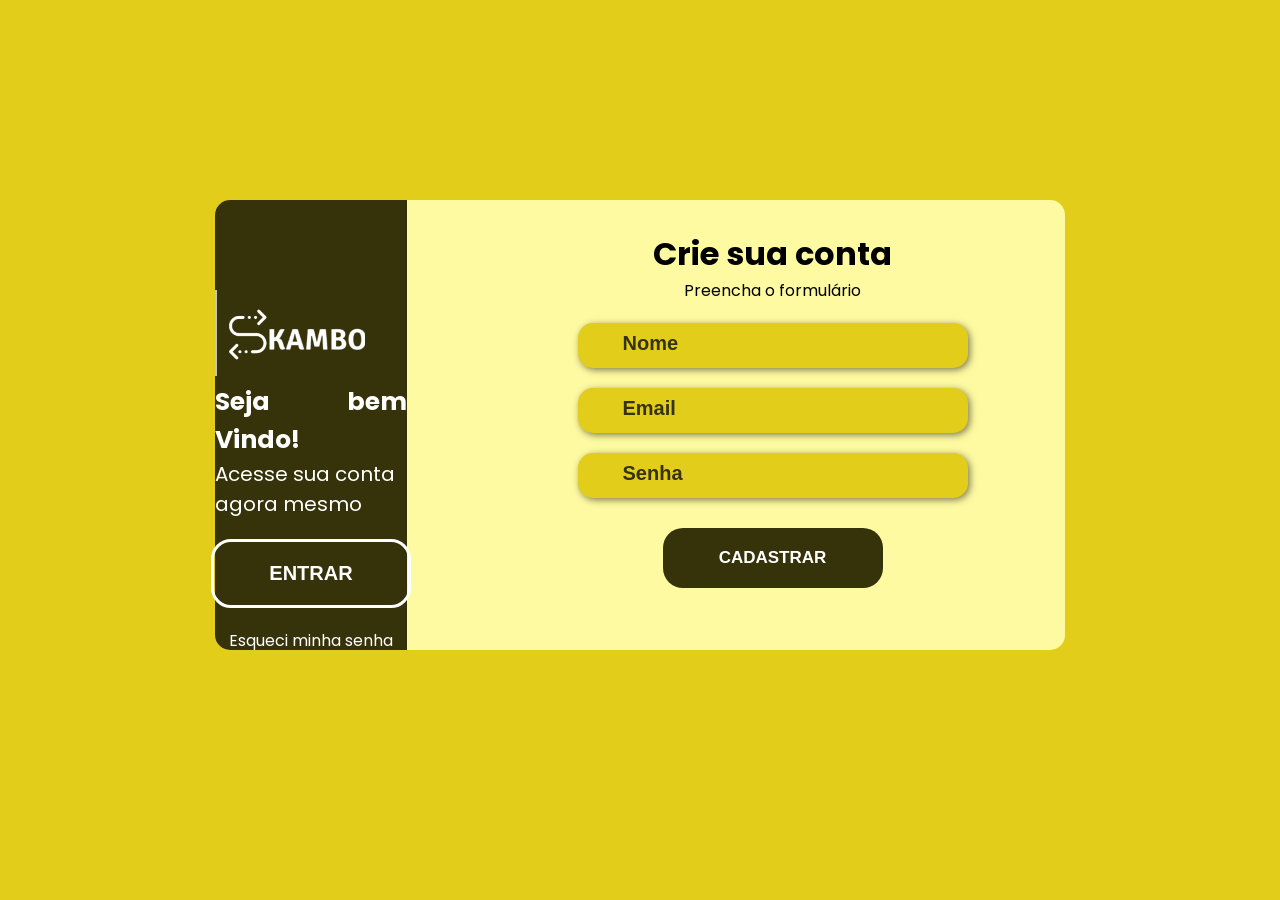
<file: atividade Login/index.html>
<!DOCTYPE html>
<html lang="pt-br">
<head>
    <meta charset="UTF-8">
    <meta name="viewport" content="width=device-width, initial-scale=1.0">
    <title>PagLogin</title>
    <link rel="stylesheet" href="style.css">
</head>
<body>
    <div class="cadastro">
        <div class="entrar">
            <div class="text">
                <img src="images/skambo3 1.svg" alt="Logo">
                <h1>Seja bem Vindo!</h1>
                <span>Acesse sua conta <br> agora mesmo</span>
            </div>
            <button>ENTRAR</button>
            <a href="#">Esqueci minha senha</a>
        </div>
        <div class="formulario">   
            <h1>Crie sua conta</h1>
            <span>Preencha o formulário</span>
            <form action="#">
                <input type="text" placeholder="Nome">
                <input type="email" name="mail" id="mail" placeholder="Email">
                <input type="password" name="pass" id="pass" placeholder="Senha">
                <button type="submit">CADASTRAR</button>
            </form>
        </div>
    </div>
</body>
</html>
</file>
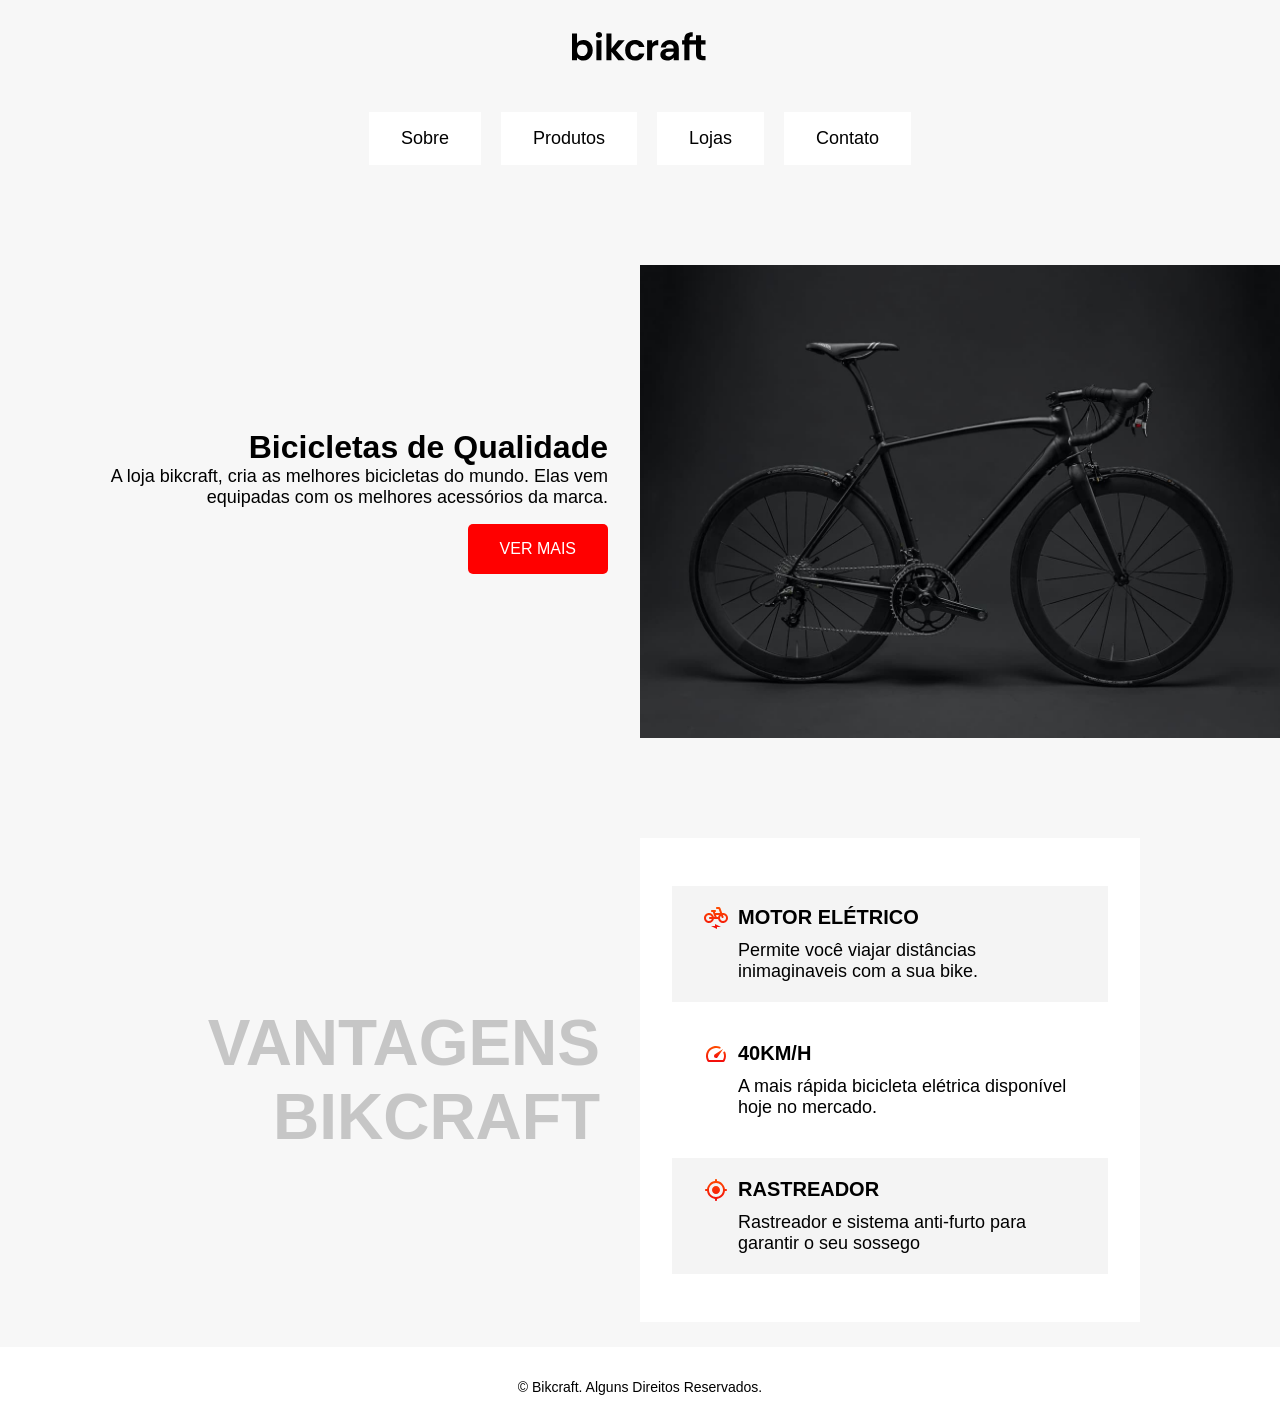
<file: bikecraft/index.html>
<!DOCTYPE html>
<html lang="pt-br">
<head>
    <meta charset="UTF-8">
    <meta name="viewport" content="width=device-width, initial-scale=1.0">
    <title>bikcraft</title>
    <link rel="icon" type="image/icon" href="src/assets/images/bike.png">
    <link rel="stylesheet" href="src/style/style.css">
</head>
<body>
    <!--Inicio cabeçalho-->
    <header>
        <img src="src/assets/images/bikcraft.svg" alt="Nome bikcraft">
        <nav>
            <ul class="list">
                <li><a href="#sobre">sobre</a></li>
                <li><a href="#produtos">produtos</a></li>
                <li><a href="#lojas">lojas</a></li>
                <li><a href="#contatos">contato</a></li>
            </ul>
        </nav>
    </header>
    <!--Fim cabeçalho-->
    <!--Inicio main-->
    <main>
        <div class="left">
            <h1>Bicicletas de Qualidade</h1>
            <p>
                A loja bikcraft, cria as melhores bicicletas do mundo. Elas vem equipadas com os melhores acessórios da marca.
            </p>
            <a href="#">ver mais</a>
        </div>
        <img src="src/assets/images/bicicleta.jpg" alt="Modelo de bike">
    </main>
    <!--Fim do main-->
    <!--Section-->
    <section>
        <h1>Vantagens Bikcraft</h1>
        <ul>
            <li>
                <img src="src/assets/images/eletrica.svg" alt="Ícone de bicicleta">
                <h2>motor elétrico</h2>
                <p>
                Permite você viajar distâncias inimaginaveis com a sua bike.
                </p>
            </li>

            <li>
                <img src="src/assets/images/velocidade.svg" alt="Ícone de velocidade">
                <h2>40km/h</h2>
                <p>
                    A mais rápida bicicleta elétrica disponível hoje no mercado.
                </p>
            </li>
            <li>
                <img src="src/assets/images/rastreador.svg" alt="Ícone de rastreador">
                <h2>rastreador</h2>
                <p>
                    Rastreador e sistema anti-furto para garantir o seu sossego
                </p>
            </li>
        </ul>
    </section>
    <!--Fim da section-->
    <footer>
        <p>&copy; bikcraft. alguns direitos reservados.</p>

    </footer>
</body>
</html>
</file>
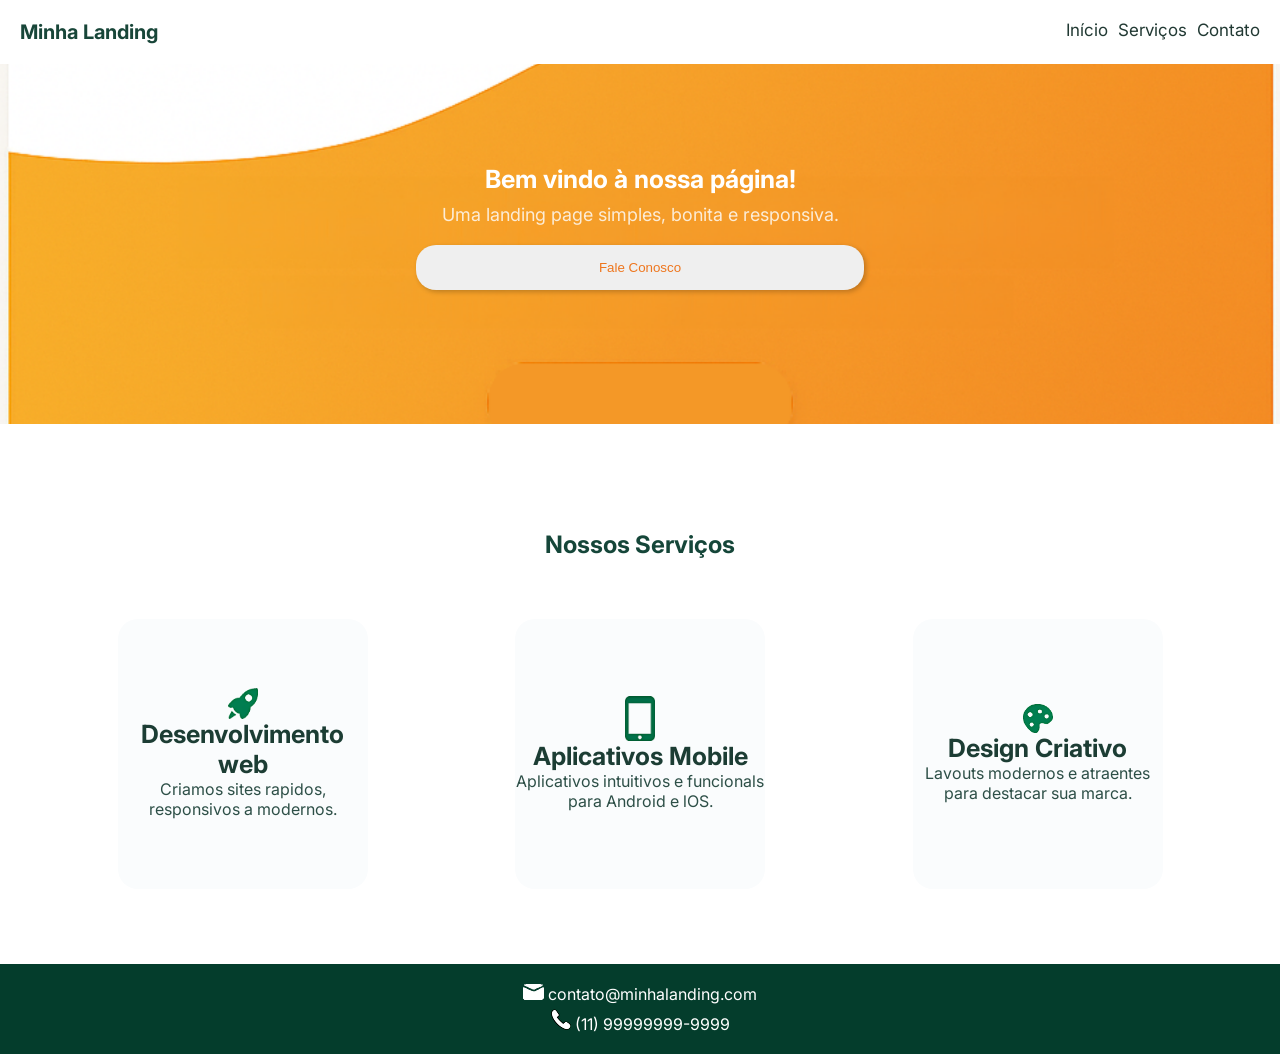
<file: landPage responsivo/index.html>
<!DOCTYPE html>
<html lang="pt-br">
<head>
    <meta charset="UTF-8">
    <meta name="viewport" content="width=device-width, initial-scale=1.0">
    <title>My Land</title>
    <link rel="stylesheet" href="src/style/style.css">
</head>
<body>
    <header>
        <nav>
            <h1>Minha Landing</h1>
            <ul>
                <li><a href="#">Início</a></li>
                <li><a href="#">Serviços</a></li>
                <li><a href="#">Contato</a></li>
            </ul>
        </nav>
    </header>

    <main>
        <section id="inicio">
            <div class="textIni">
                <h1>Bem vindo à nossa página!</h1>
                <span>Uma landing page simples, bonita e responsiva.</span>
                <button>Fale Conosco</button>
            </div>
        </section>
    </main>
    <section id="servicos">
        <h1>Nossos Serviços</h1>
        <div class="container">
            <div class="cards">
                <img src="src/assets/images/foguete.png" alt="foguete">
                <h1>Desenvolvimento web</h1>
                <p>Criamos sites rapidos, responsivos a modernos.</p>
            </div>

            <div class="cards">
                <img src="src/assets/images/mobile.png" alt="Celular">
                <h1>Aplicativos Mobile</h1>
                <p>Aplicativos intuitivos e funcionals para Android e lOS.</p>
            </div>

            <div class="cards">
                <img src="src/assets/images/paint.png" alt="Paint">
                <h1>Design Criativo</h1>
                <p>Lavouts modernos e atraentes para destacar sua marca.</p>
            </div>
        </div>
    </section>
    <footer>
        <span><img src="src/assets/images/email.png" alt="email"> contato@minhalanding.com</span>
        <span><img src="src/assets/images/phone.png" alt="phone"> (11) 99999999-9999</span>
    </footer>
</body>
</html>
</file>
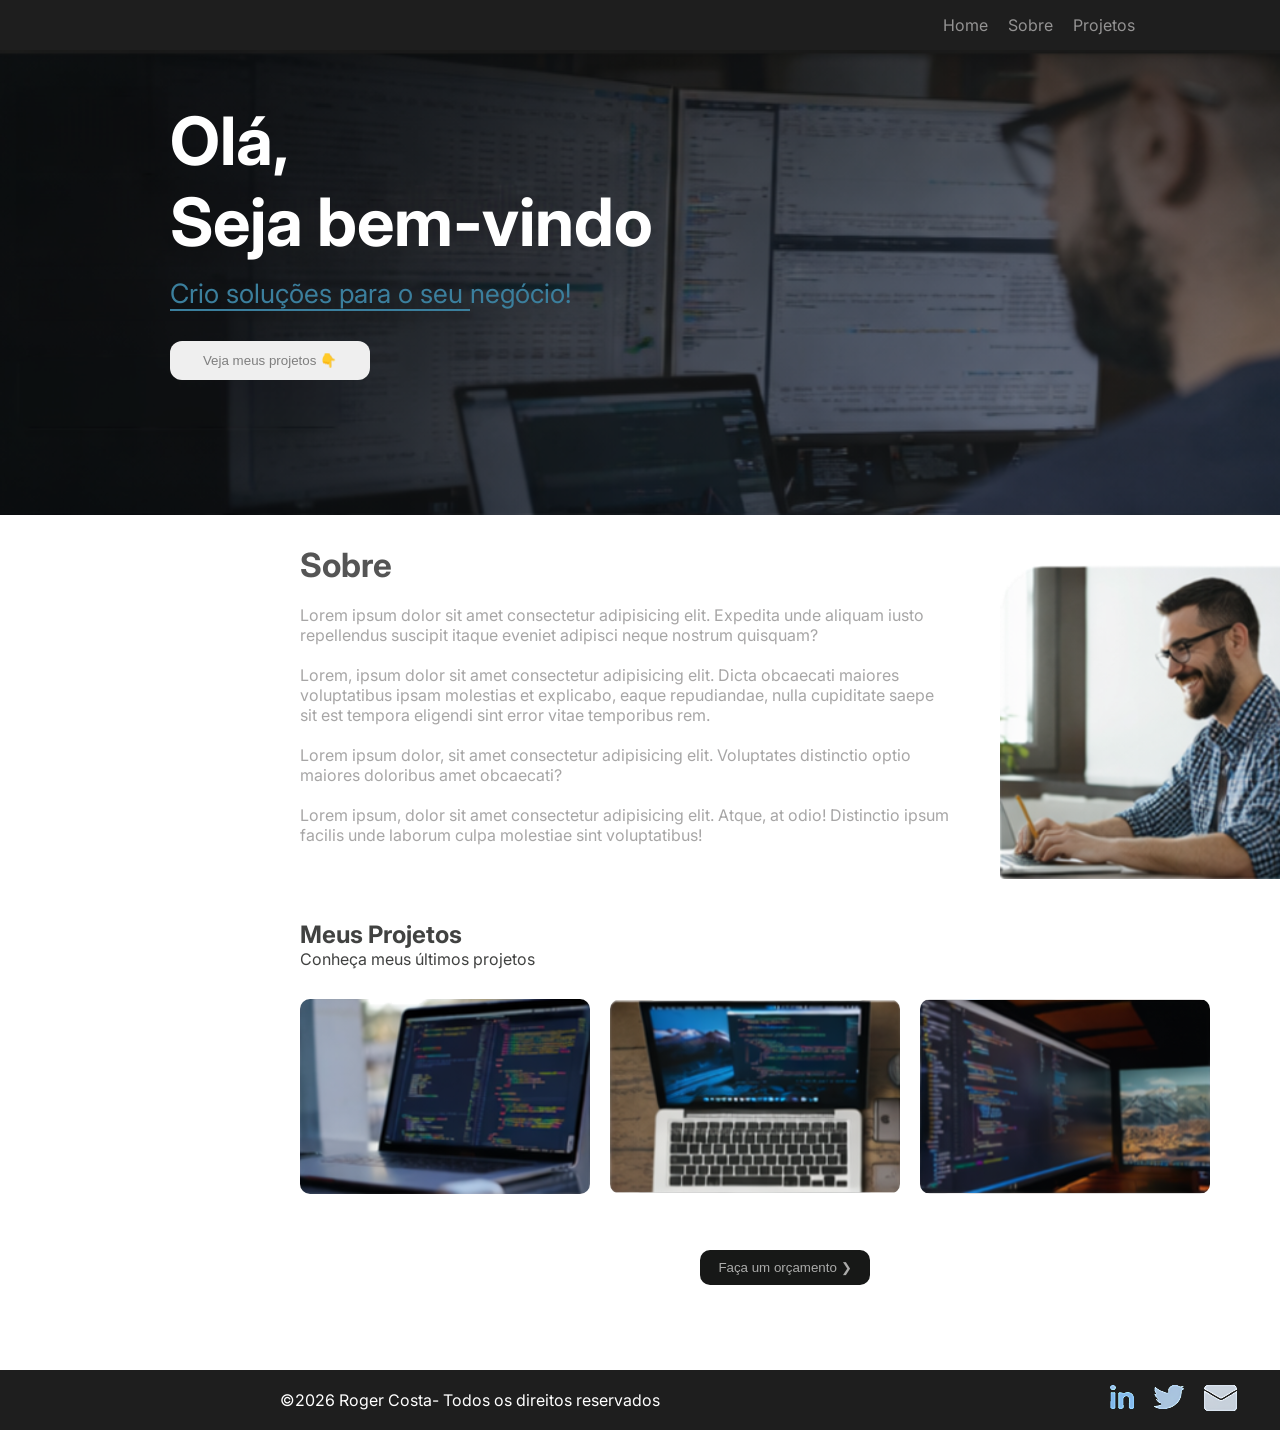
<file: landPage/index.html>
<!DOCTYPE html>
<html lang="pt-br">
<head>
    <meta charset="UTF-8">
    <meta name="viewport" content="width=device-width, initial-scale=1.0">
    <title>LandPage</title>
    <link rel="stylesheet" href="style.css">
</head>
<body>
    <header>
        <nav>
            <ul>
                <li><a href="#home">Home</a></li>
                <li><a href="#sobre">Sobre</a></li>
                <li><a href="#projetos">Projetos</a></li>
            </ul>
        </nav>
    </header>
    
    <section id="home">
        <div class="title">
            <h1>Olá, <br> Seja bem-vindo</h1>
            <span>Crio soluções para o seu negócio!</span>
            <hr>
            <button>Veja meus projetos 👇</button>
        </div>
    </section>
    <section id="sobre">
            <div class="text">
                <h1>Sobre</h1>
                <p>Lorem ipsum dolor sit amet consectetur adipisicing elit. Expedita unde aliquam iusto repellendus suscipit itaque eveniet adipisci neque nostrum quisquam?</p>
                <p>Lorem, ipsum dolor sit amet consectetur adipisicing elit. Dicta obcaecati maiores voluptatibus ipsam molestias et explicabo, eaque repudiandae, nulla cupiditate saepe sit est tempora eligendi sint error vitae temporibus rem.</p>
                <p>Lorem ipsum dolor, sit amet consectetur adipisicing elit. Voluptates distinctio optio maiores doloribus amet obcaecati?</p>
                <p>Lorem ipsum, dolor sit amet consectetur adipisicing elit. Atque, at odio! Distinctio ipsum facilis unde laborum culpa molestiae sint voluptatibus!</p>
            </div>
            <img src="images/Image2.svg" alt="Homem no computador">
    </section>
    <section id="projetos">
        <div class="container2">
            <div class="projects">
                <h1>Meus Projetos</h1>
                <span>Conheça meus últimos projetos</span>
            </div>
            <div class="images">
                <img src="images/Image3.svg" alt="computador">
                <img src="images/Image4.svg" alt="computador">
                <img src="images/Image5.svg" alt="computador">
            </div>
        </div>
        <button>Faça um orçamento ❯</button>
    </section>
    <section id="rodape">
        <footer>
            <span>&copy;2026 Roger Costa- Todos os direitos reservados</span>
            <div class="links">
                <a href="https://www.linkedin.com/in/roger-costa-15a075359?utm_source=share&utm_campaign=share_via&utm_content=profile&utm_medium=ios_app" target="_blank"><img src="images/Image.png" alt="linkedIn"></a>

                <a href="#" target="_blank"><img src="images/Image (1).png" alt="twitter"></a>
                <a href="#" target="_blank"><img src="images/Image (2).png" alt="e-mail"></a>
            </div>
        </footer>
    </section>
</body>
</html>
</file>
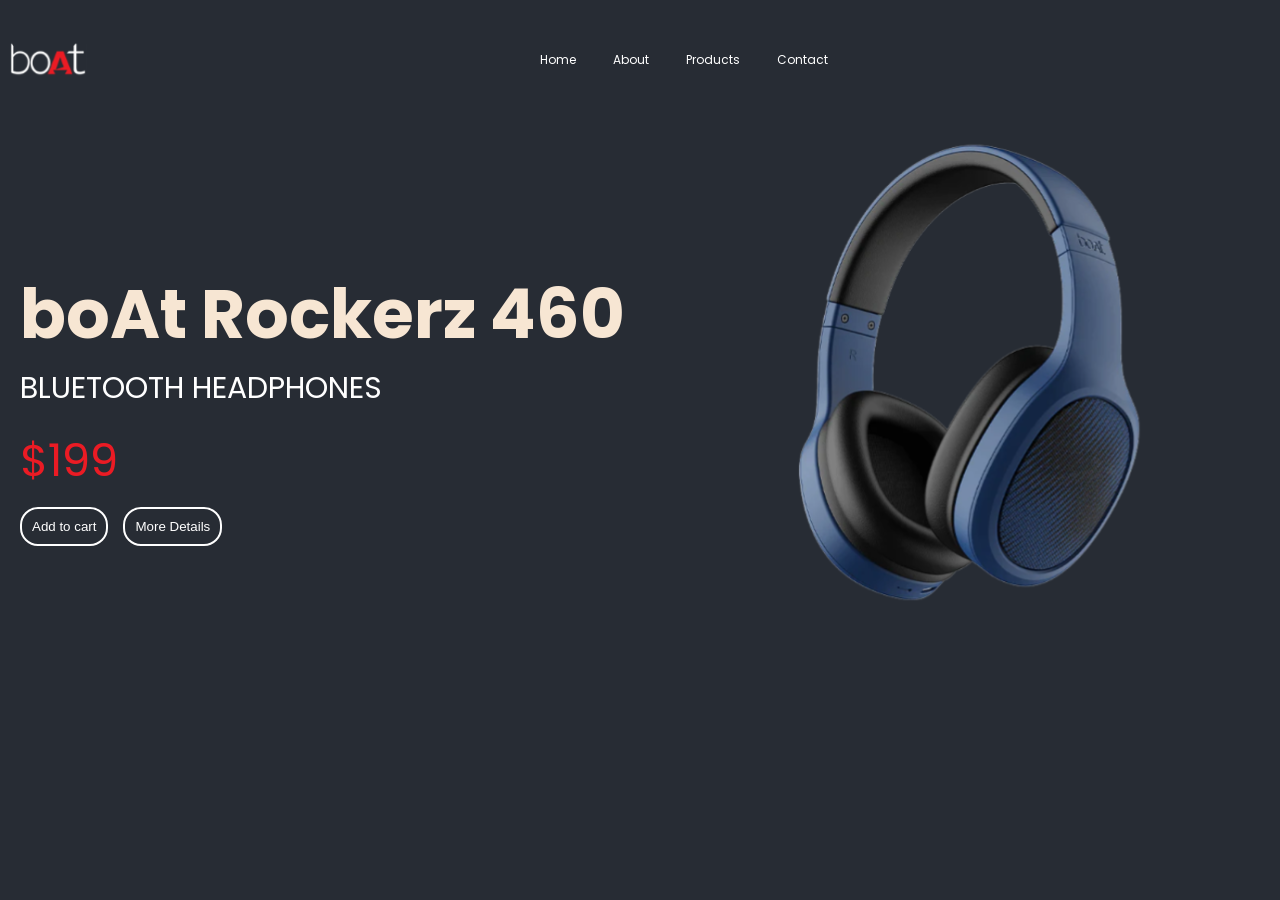
<file: project boat responsivo/index.html>
<!DOCTYPE html>
<html lang="pt-br">
<head>
    <meta charset="UTF-8">
    <meta name="viewport" content="width=device-width, initial-scale=1.0">
    <title>boat</title>
    <link rel="stylesheet" href="src/style/style.css">
    <link rel="preconnect" href="https://fonts.googleapis.com">
    <link rel="preconnect" href="https://fonts.gstatic.com" crossorigin>
    <link href="https://fonts.googleapis.com/css2?family=Poppins:ital,wght@0,100;0,200;0,300;0,400;0,500;0,600;0,700;0,800;0,900;1,100;1,200;1,300;1,400;1,500;1,600;1,700;1,800;1,900&display=swap" rel="stylesheet">
</head>
<body>
    <!-- Início header (cabeçalho)-->
    <header>
        <div class="box-principal">
            <img class="logo" src="src/assets/images/image 4 1.svg" alt="Logo da boat">
            <nav>
                <ul class="list">
                    <li><a href="#">Home</a></li>
                    <li><a href="#">About</a></li>
                    <li><a href="#">Products</a></li>
                    <li><a href="#">Contact</a></li>
                </ul>
            </nav>
        </div>
    </header>
    <!-- Fim header (cabeçalho)-->

    <!-- Início Principal -->
    <main>
        <div class="box-principal">
            <article class="main-conteudo">
                <div class="left">
                    <h1>
                        boAt Rockerz 460
                    </h1>
                    <span class="product">BLUETOOTH HEADPHONES</span>
                    <span class="price">$199</span>
                    <div class="btn">
                        <button>Add to cart</button>
                        <button>More Details</button>
                    </div>
                </div>
                <div class="right">
                    <img src="src/assets/images/headPhone.svg" alt="Imagem de um HeadPhone">
                </div>
            </article>
        </div>
    </main>
    <!-- Fim Principal -->

</body>
</html>
</file>
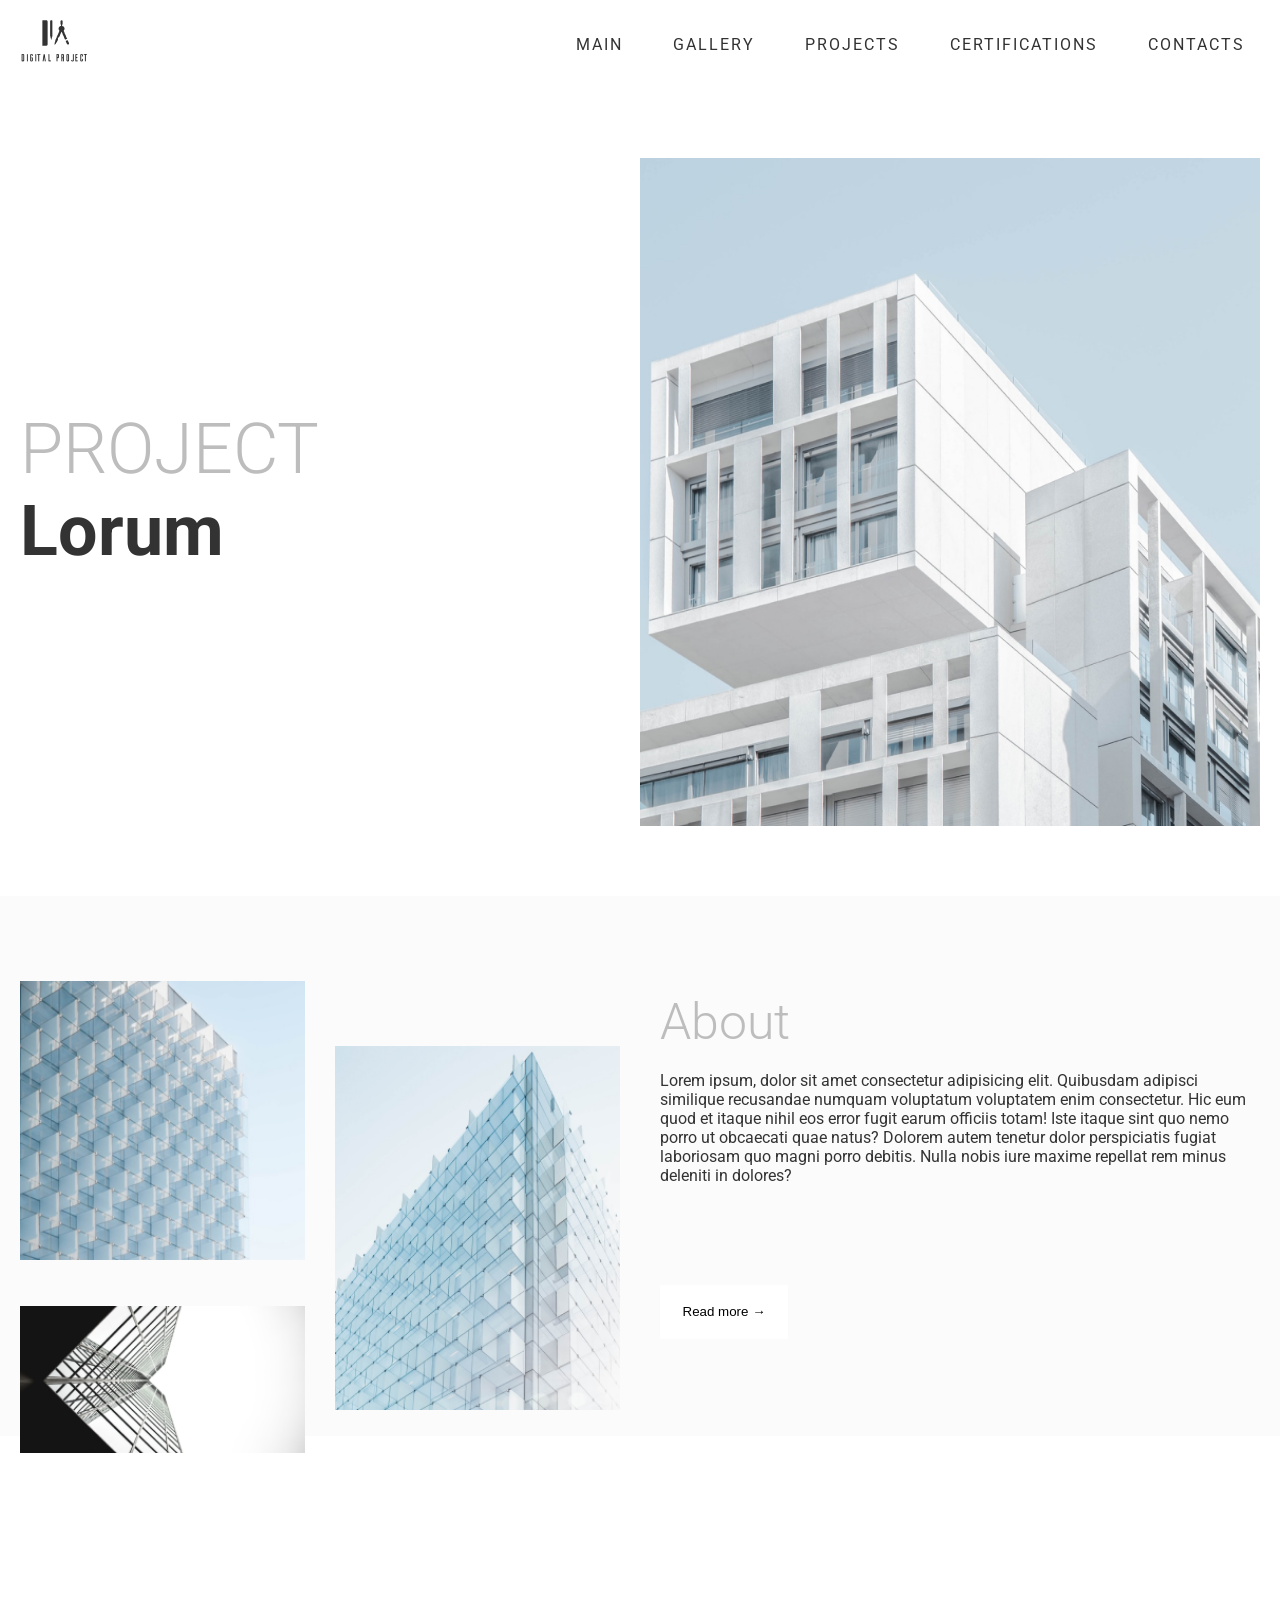
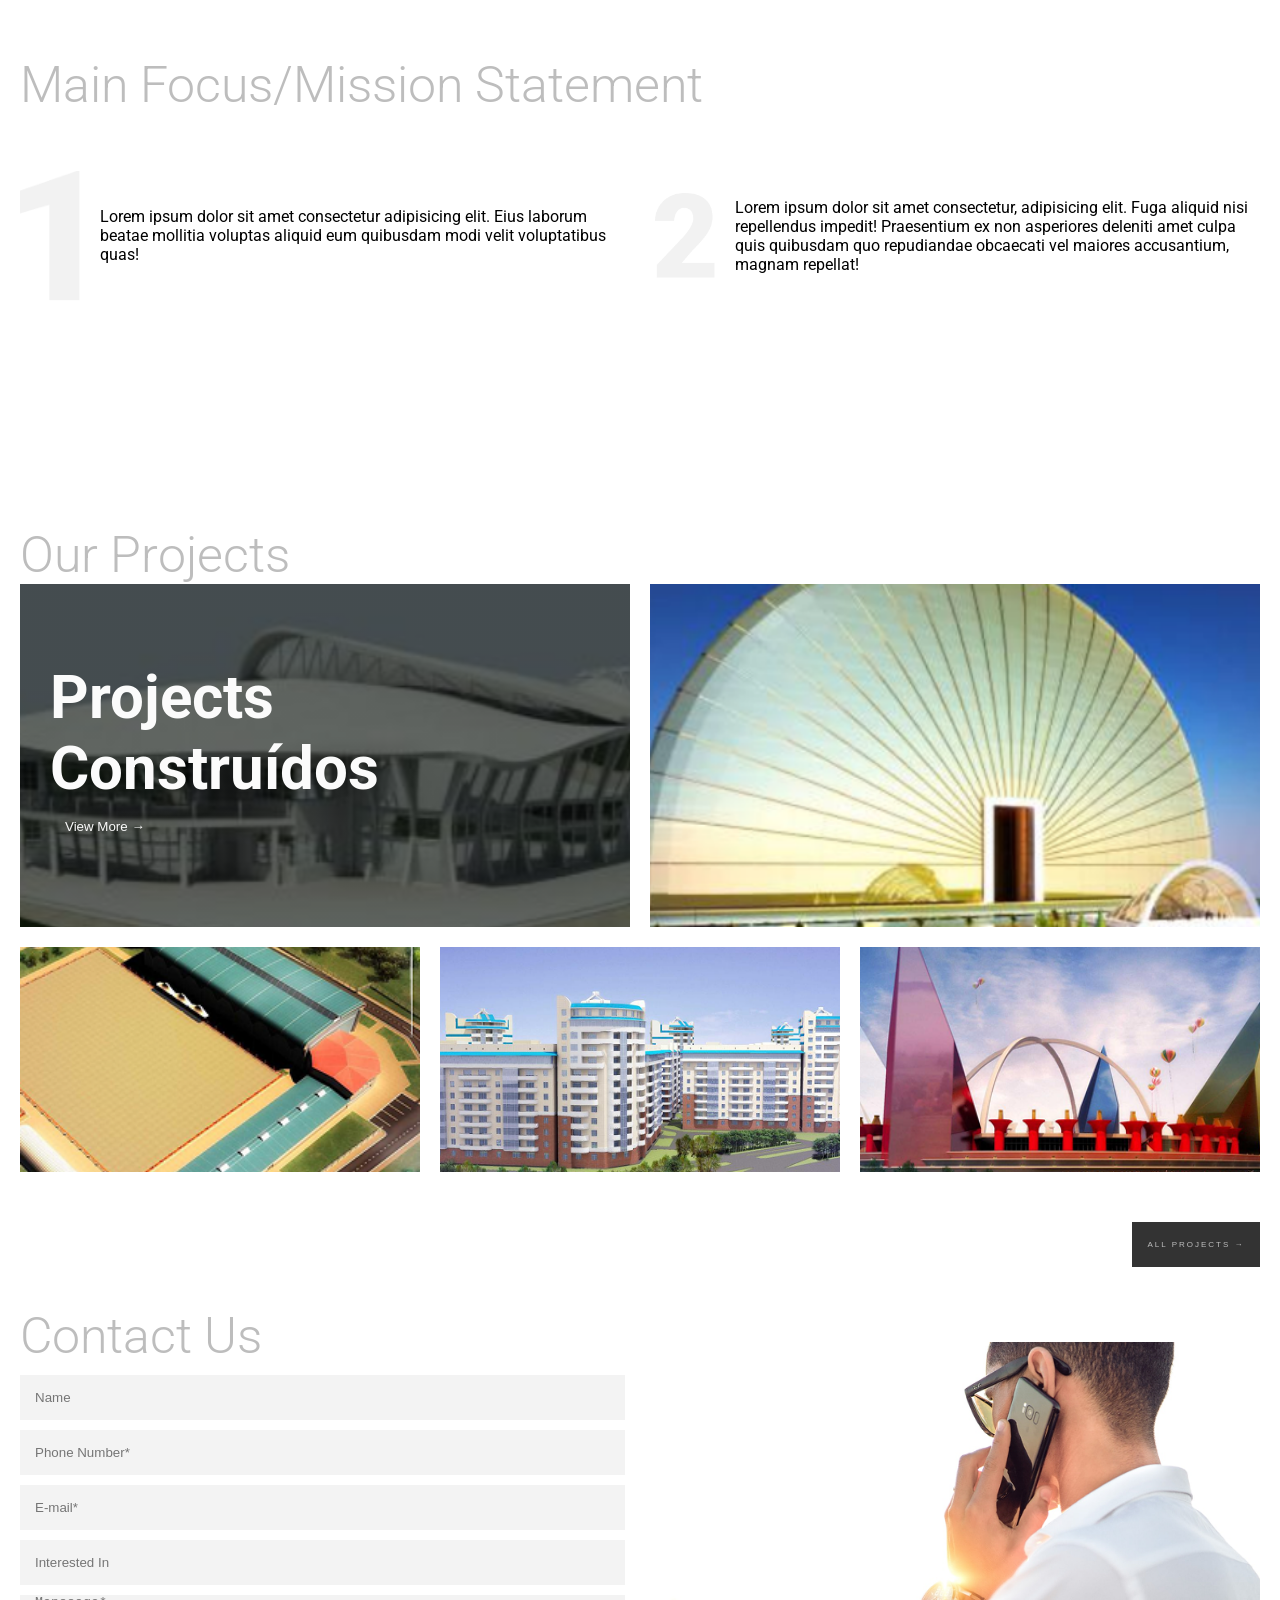
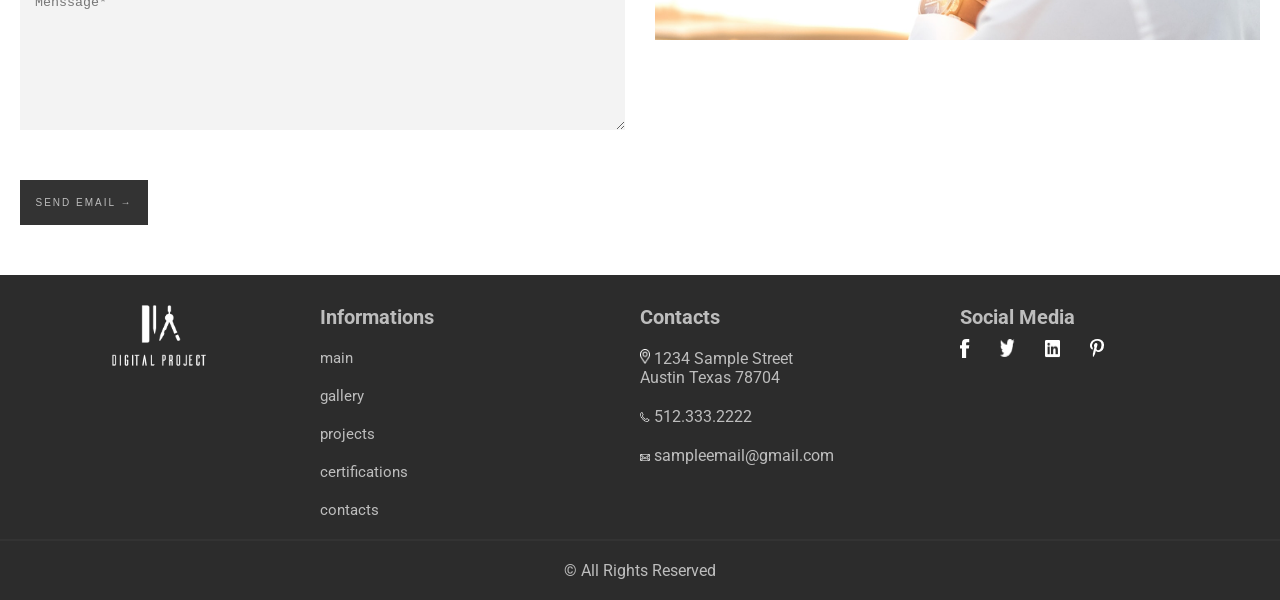
<file: Project Lorum/index.html>
<!DOCTYPE html>
<html lang="en">

<head>
    <meta charset="UTF-8">
    <meta name="viewport" content="width=device-width, initial-scale=1.0">
    <title>Document</title>
    <link rel="stylesheet" href="src/style/style.css">
</head>

<body>
    <header>
        <a href="#"><img src="src/assets/images/logo.png" alt="Logo"></a>
        <nav>
            <ul>
                <li><a href="#ini"><span>main</span></a></li>
                <li><a href="#about">gallery</a></li>
                <li><a href="#projects">projects</a></li>
                <li><a href="#form">certifications</a></li>
                <li><a href="#contact">contacts</a></li>
            </ul>
        </nav>
    </header>
    <main id="ini">
        <h1>PROJECT <br> <span>Lorum</span></h1>
        <img src="src/assets/images/Rectangle 6.png" alt="Imagem Prédio">
    </main>

    <section id="about">
        <div class="about">
            <div class="gallery">
                <img class="images img1" src="src/assets/images/Rectangle 8.png" alt="Prédio">
                <img class="images img2" src="src/assets/images/Rectangle 10.png" alt="Prédio">
                <img class="images img3" src="src/assets/images/Rectangle 9.png" alt="Prédio">
            </div>
            <div class="sobre">
                <h1>About</h1>
                <p>Lorem ipsum, dolor sit amet consectetur adipisicing elit. Quibusdam adipisci similique recusandae
                    numquam voluptatum voluptatem enim consectetur. Hic eum quod et itaque nihil eos error fugit earum
                    officiis totam! Iste itaque sint quo nemo porro ut obcaecati quae natus? Dolorem autem tenetur dolor
                    perspiciatis fugiat laboriosam quo magni porro debitis. Nulla nobis iure maxime repellat rem minus
                    deleniti in dolores?</p>
                <button>Read more &rarr; </button>
            </div>
        </div>
    </section>

    <section class="focus">
        <h1>Main Focus/Mission Statement</h1>
        <div class="text1">
            <img src="src/assets/images/1.png" alt="Número 1">
            <p>Lorem ipsum dolor sit amet consectetur adipisicing elit. Eius laborum beatae mollitia voluptas aliquid
                eum quibusdam modi velit voluptatibus quas!</p>
        </div>
        <div class="text2">
            <img src="src/assets/images/2.png" alt="Número 2">
            <p>Lorem ipsum dolor sit amet consectetur, adipisicing elit. Fuga aliquid nisi repellendus impedit!
                Praesentium ex non asperiores deleniti amet culpa quis quibusdam quo repudiandae obcaecati vel maiores
                accusantium, magnam repellat!</p>
        </div>
    </section>
    <section id="projects">
        <h1>Our Projects</h1>
        <div class="projects">
            <div class="imgs1">
                <h1>Projects <br> Construídos</h1>
                <button>View More &rarr;</button>
            </div>
            <img class="imgs2" src="src/assets/images/image 15.png" alt="">
            <img class="imgs3" src="src/assets/images/image 16.png" alt="">
            <img class="imgs4" src="src/assets/images/image 17.png" alt="">
            <img class="imgs5" src="src/assets/images/image 18.png" alt="">
            <button class="btn">all projects &rarr;</button>
        </div>
    </section>
    <section id="form">
        <div class="form">
            <form action="">
                <h1>Contact Us</h1>
                <input type="text" placeholder="Name">
                <input type="number" name="numb" id="numb" placeholder="Phone Number*" required=""
                    oninvalid="this.setCustomValidity('Por Favor, insira um número válido')">

                <input type="email" name="mail" id="mail" placeholder="E-mail*" required=""
                    oninvalid="this.setCustomValidity('Por Favor, entre com um E-mail válido')">

                <input type="text" name="text" id="text" placeholder="Interested In">

                <textarea name="coment" id="coment" placeholder="Menssage*" required=""
                    oninvalid="this.setCustomValidity('Por Favor, Digite alguma mensagem')"></textarea>
                <button type="submit">send email &rarr;</button>
            </form>
        </div>
        <img src="src/assets/images/image 12.png" alt="Homem no celular">
    </section>
    <footer id="contact">
        <img src="src/assets/images/logo-branca.png" alt="Logo">
        <div class="inform">
            <h1>Informations</h1>
            <a href="#">main</a>
            <a href="#">gallery</a>
            <a href="#">projects</a>
            <a href="#">certifications</a>
            <a href="#">contacts</a>
        </div>
        <div class="contacts">
            <h1>Contacts</h1>
            <span>
                <img src="src/assets/images/Vector.png" alt="Localização">
                1234 Sample Street <br> Austin Texas 78704
            </span>
            <span>
                <img src="src/assets/images/Group.png" alt="Telefone">
                512.333.2222
            </span>
            <span>
                <img src="src/assets/images/Vector (1).png" alt="E-mail">
                sampleemail@gmail.com
            </span>
        </div>
        <div class="media">
            <h1>Social Media</h1>
            <div class="social">
                <img src="src/assets/images/facebook.png" alt="Facebook">
                <img src="src/assets/images/twitter.png" alt="Twitter">
                <img src="src/assets/images/Linked In.png" alt="LinkedIn">
                <img src="src/assets/images/pininterest.png" alt="Pinterest">
            </div>
        </div>
        <span>&copy; All Rights Reserved</span>
    </footer>
</body>

</html>
</file>
<file: atividade Login/style.css>
@import url('https://fonts.googleapis.com/css2?family=Poppins:ital,wght@0,100;0,200;0,300;0,400;0,500;0,600;0,700;0,800;0,900;1,100;1,200;1,300;1,400;1,500;1,600;1,700;1,800;1,900&display=swap');

*{
    margin: 0;
    padding: 0;
    box-sizing: border-box;
}
body{
    background: #E2CE1A;
    font-family: "Poppins", sans-serif;
}
.cadastro{
   
    margin: 0 auto;
    margin-top: 200px;
    width: 850px;
    height: 450px;
    border-radius: 15px;
    background: #FEFAA1;
}
.entrar{
    display: flex;
    flex-direction: column;
    position: absolute;
    width: 15%;
    height: 450px;
    background: #36320A;
    color: #fff;
    align-items: center;
    text-align: center;
    border-top-left-radius: 15px;
    border-bottom-left-radius: 15px;
    
}
.text{
    text-align: justify;
    margin-top: 90px;
}
.entrar img{
    border-left: solid #C4C4C4 2px;
    width: 150px;
    
}
.entrar h1{
    font-size: 25px;
}
.entrar span{
    font-size: 20px;
}
.entrar button{
    margin-top: 20px;
    border-radius: 20px;
    font-weight: bold;
    font-size: 20px;
    color: #fff;
    border: #fff solid;
    background: transparent;
    width: 200px;
    padding: 20px;
    cursor: pointer;
}

.entrar a{
    margin-top: 20px;
    text-decoration: none;
    color: #fff;
}
.formulario{
    position: relative;
    top: 30px;
    left: 345px;
    width: 50%;
    height: 420px;
    display: flex;
    flex-direction: column;
    align-items: center;
    text-align: center;
}
input{
    display: block;
    margin-top: 20px;
    padding: 15px;
    width: 390px;
    border-radius: 15px;
    border: none;
    background: #E2CE1A;
    box-shadow: 2px 2px 7px rgba(0, 0, 0, 0.5);
    outline: none;
}
input::placeholder{
    font-size: 20px;
    font-weight: bold;
    color: #36320A;
    padding-left: 30px;

}
.formulario button{
    margin-top: 30px;
    background: #36320A;
    color: #fff;
    font-weight: bolder;
    font-size: 17px;
    padding: 20px;
    width: 220px;
    border-radius: 20px;
    border: none;
    cursor: pointer;
}
</file>
<file: bikecraft/src/style/style.css>
@import url('layout/global.css');
@import url('layout/header.css');
@import url('layout/main.css');
@import url('layout/section.css');
@import url('layout/footer.css');
</file>
<file: landPage responsivo/src/style/style.css>
@import url('header.css');
@import url('global.css');
@import url('main.css');
@import url('container.css');
@import url('footer.css');
</file>
<file: landPage/style.css>
@import url('https://fonts.googleapis.com/css2?family=Inter:ital,opsz,wght@0,14..32,100..900;1,14..32,100..900&family=Poppins:ital,wght@0,100;0,200;0,300;0,400;0,500;0,600;0,700;0,800;0,900;1,100;1,200;1,300;1,400;1,500;1,600;1,700;1,800;1,900&display=swap');
*{
    margin: 0;
    padding: 0;
    box-sizing: border-box;
}
html{
    scroll-behavior: smooth;
}
body{
    height: 1430px;
    font-family: "Inter", sans-serif;
    background: #1e1e1e;
    color: #fff;
}
header{
    padding: 15px;
    position: sticky;
    top: 0;
    z-index: 1; /*ficar acima dos itens da página*/
}
ul{
    display: flex;
    list-style: none;
    gap: 20px;
    justify-content: end;
    margin-right: 130px;
}
a{
    text-decoration: none;
    color: #949393;
}
section#home {
    height: 465px;
    background-image: url(images/Image.svg);
    background-size: cover;     /*imagem ocupar 100% da section*/
    background-position: center; /*centraliza*/
    background-repeat: no-repeat;   /*sem repetição*/
}
.title{
    width: 600px;
    height: 300px;
    position: relative;
    left: 170px;
    top: 50px
}
.title h1{
    font-size: 50pt;
}
.title span{
    display: inline-block; /*para aceitar modificações*/
    color: #3B7F9D;
    font-size: 20pt;
    margin-top: 15px;
}
hr{     /*colorir a linha e modificar o tamanho*/
    width: 300px;
    height: 2px;
    border: none;
    background-color: #3B7F9D;
}
.title button{
    margin-top: 30px;
    color: #7E7E7E;
    width: 200px;
    padding: 12px;
    border-radius: 12px;
    border: none;
    cursor: pointer;
}
#sobre{
    height: 405px;
    background: #fff;
}

.text{
    width: 650px;
    position: relative;
    left: 300px;
    top: 30px;
}
.text h1{
    color: #555555;
    font-size: 25pt;
}
.text p{
    display: inline-block;
    margin-top: 20px;
    color: #A7A6A6;
}
#sobre img{
    position: relative;
    width: 350px;
    left: 1000px;
    bottom: 250px;
}
#projetos{
    background: #fff;
    color: #414241;
    height: 450px;
}
.container2{
    width: 950px;
    height: 330px;
    position: relative;
    left: 300px;
}
.images{
    display: flex;
    margin-top: 30px;
    gap: 20px;
}
.images img{
    width: 290px;
    border-radius: 10px;
}
#projetos button{
    color: #ABABAA;
    background: #171817;
    position: relative;
    left: 700px;
    padding: 10px;
    width: 170px;
    border-radius: 10px;
    border: none;
    cursor: pointer;
    transition: 0.3s;
}
#projetos button:hover{
    transform: scale(1.05);
}
footer{
    display: flex;
    position: relative;
    top: 15px;
    left: 280px;
    width: 1000px;
    align-items: center;
}
footer span{
    display: inline-block;
}
.links{
    display: flex;
    position: relative;
    left: 450px;
    gap: 20px;
    width: 150px;
}
.links img{
    cursor: pointer;
}
</file>
<file: project boat responsivo/src/style/style.css>
* {
    margin: 0;
    padding: 0;
    box-sizing: border-box;
}

body {
    background-color: #272C34;
    color: #fff;
    font-size: 12px;
    font-family: 'Poppins', sans-serif;
}

/* Classe utilitaria */
.box-principal {
    width: 100%;
    max-width: 1300px;
    margin: 0 auto;
}

.logo {
    max-width: 100%;
    display: block;
    margin-left: 10px;
}

/* Início header */
header {
    padding-top: 42px;
}

header > .box-principal {
    display: flex;
}

.box-principal nav {
    display: flex;
    align-items: center;
    margin: 0 auto;
}

.list {
    display: flex;
    list-style: none;
    gap: 37px;
}

.list a {
    color: #fff;
    text-decoration: none;
    transition: 0.5s;
}

.list a:hover {
    color: #EB1B24;
}
/* Fim header */

/* Início Principal */
main {
    padding-top: 45px;
}

.main-conteudo {
    display: flex;
    align-items: center;
    gap: 100px;
}

.left {
    padding-top: 75px;
    margin-left: 20px;
}

.left > h1 {
    font-size: 68px;
    color: #F7E6D3;
}

.left span {
    display: block;
}

.right{
    margin-right: 30px;
    max-width: 100%;
    display: block;
    margin-left: 10px;
}

.product {
    font-size: 30px;
}

.price {
    font-size: 45px;
    color: #EB1B24;
    margin-top: 16px;
}

.left button {
    border: 2px solid #fff;
    border-radius: 18px;
    padding: 10px;
    margin-right: 12px;
    color: #fff;
    background: none;
    margin-top: 12px;
    transition: 0.5s;
}

.left button:hover {
    background-color: #EB1B24;
    border: none;
    cursor: pointer;
}
/* Fim Principal */

@media (max-width: 1024px){
    a{
        font-size: 15px;
    }
}
@media (max-width: 800px){
    .right{
        width: 70%;
        text-align: center;
        margin-left: 50px;
    }
    .right img{
        width: 75%;
    }
    .main-conteudo{
        display: flex;
        flex-direction: column;
        gap: 0;
    }
    .left{
        padding-top: 0;
    }
    .left > h1{
        font-size: 60px;
    }
    .product{
        font-size: 20px;
    }
    .btn{
        text-align: center;
    }
    
}
@media(max-width: 600px){
    .left > h1{
        font-size: 45px;
    }
    .right{
        margin-left: 50px;
    }
    .right img{
        width: 90%;
    }
}
@media(max-width: 450px){
    .box-principal nav{
        margin-left: 30px;
    }
    .logo{
        width: 10%;
    }
    .right{
        width: 85%;
    }
    .right img{
        width: 100%;
    }
    a{
        font-size: 12px;
    }
}
@media(max-width: 389px){
    .list{
        gap: 30px;
    }
    .box-principal nav{
        margin-left: 30px;
    }
    .left{
        margin-left: 50px;
    }
    a{
        font-size: 10px;
    }
    .left{
        margin-right: 30px;
    }
}
</file>
<file: Project Lorum/src/style/style.css>
@import url('layout/global.css');
@import url('layout/header.css');
@import url('layout/main.css');
@import url('layout/about.css');
@import url('layout/focus.css');
@import url('layout/projetcs.css');
@import url('layout/form.css');
@import url('layout/footer.css');
</file>
